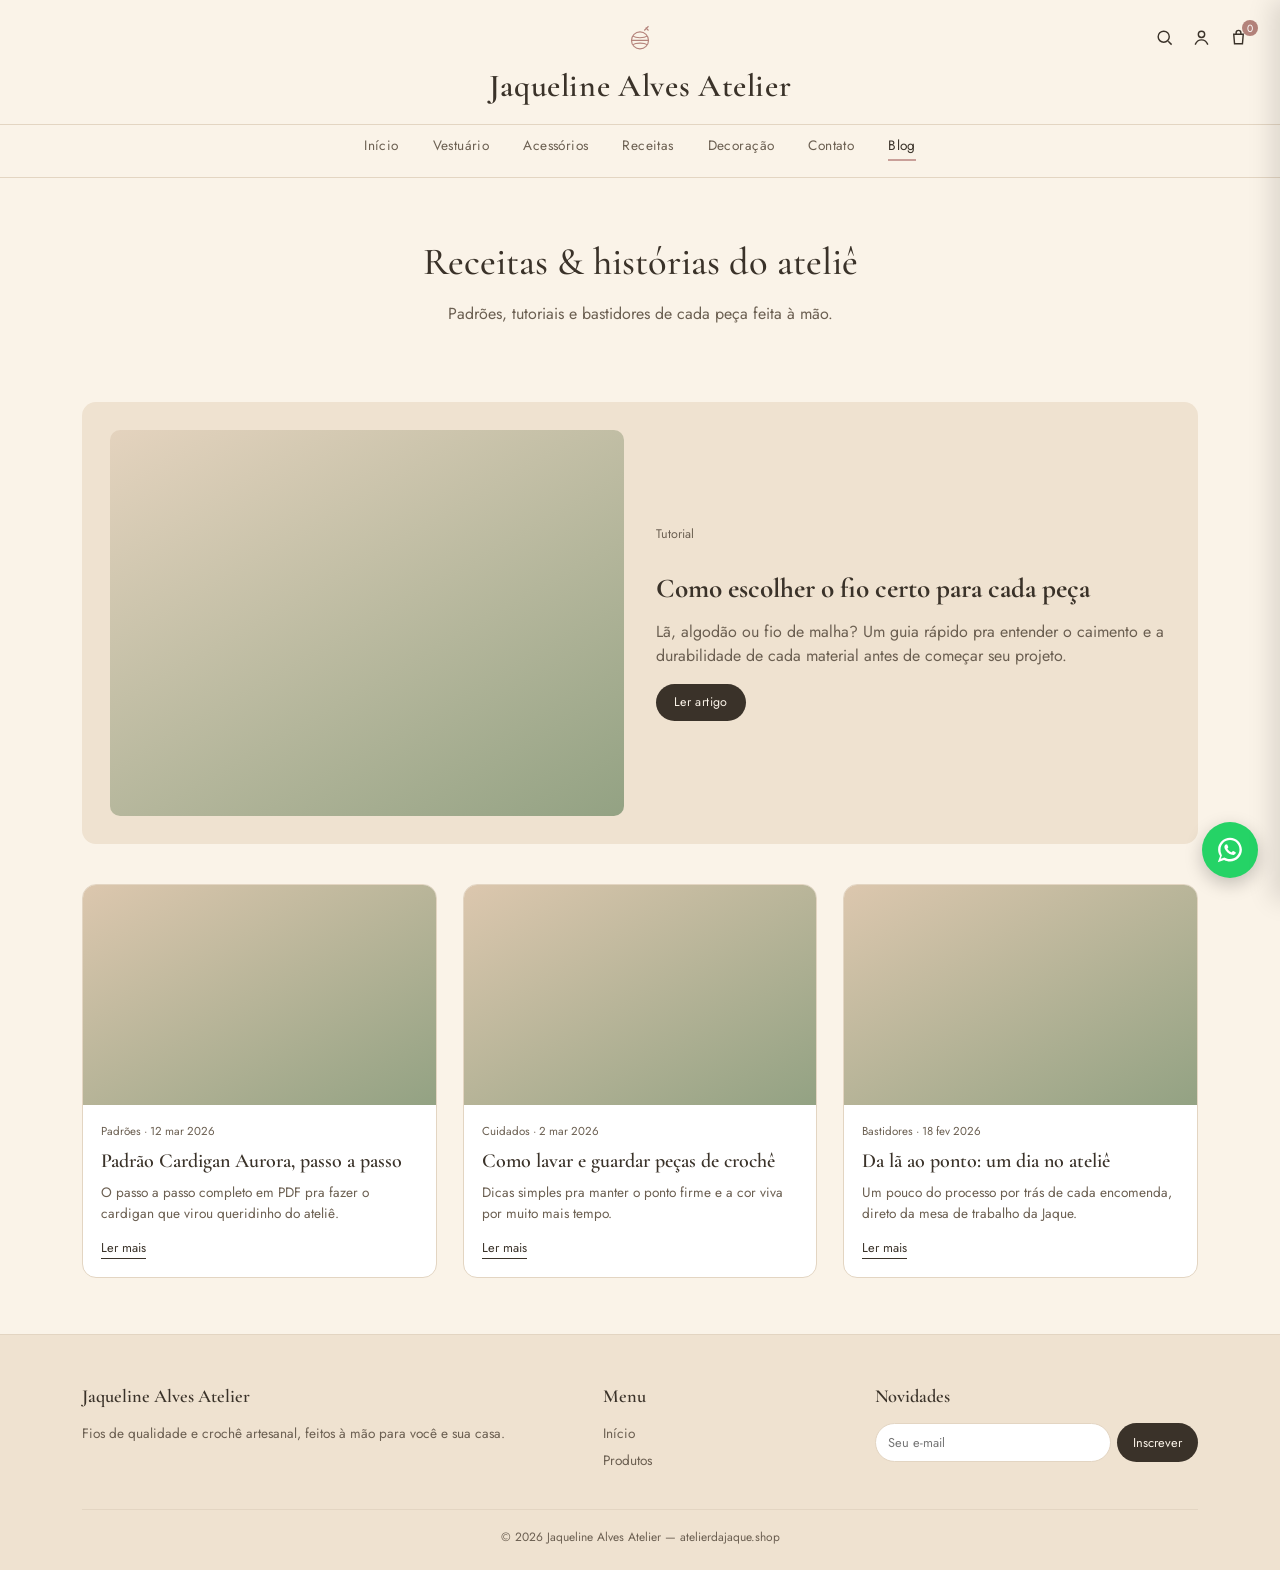
<file: blog.html>
<!DOCTYPE html>
<html lang="pt-BR">
<head>
<meta charset="UTF-8">
<meta name="viewport" content="width=device-width, initial-scale=1">
<title>Blog — Jaqueline Alves Atelier</title>
<link rel="stylesheet" href="style.css">
</head>
<body>

<header class="site-header">
  <div class="header-top">
    <svg class="logo-mark" viewBox="0 0 48 48" fill="none" stroke="currentColor" stroke-width="1.6"><circle cx="24" cy="26" r="12"/><path d="M14 20c4 3 16 3 20 0M12 26h24M14 32c4-3 16-3 20 0"/><path d="M30 12l6-6M32 8l4 4"/></svg>
    <a href="index.html" class="logo">Jaqueline Alves Atelier</a>
    <div class="header-icons">
      <button aria-label="Buscar"><svg viewBox="0 0 24 24" fill="none" stroke="currentColor" stroke-width="1.8"><circle cx="11" cy="11" r="7"/><path d="M21 21l-4.3-4.3"/></svg></button>
      <button aria-label="Conta"><svg viewBox="0 0 24 24" fill="none" stroke="currentColor" stroke-width="1.8"><circle cx="12" cy="8" r="4"/><path d="M4 21c1.6-4 5-6 8-6s6.4 2 8 6"/></svg></button>
      <button aria-label="Carrinho" style="position:relative" data-open-cart><svg viewBox="0 0 24 24" fill="none" stroke="currentColor" stroke-width="1.8"><path d="M6 8h12l-1 12H7L6 8z"/><path d="M9 8V6a3 3 0 016 0v2"/></svg><span class="cart-count">0</span></button>
    </div>
  </div>
  <nav class="main-nav">
    <a href="index.html">Início</a>
    <a href="index.html#vestuario">Vestuário</a>
    <a href="index.html#acessorios">Acessórios</a>
    <a href="index.html#receitas">Receitas</a>
    <a href="index.html#decoracao">Decoração</a>
    <a href="index.html#contato">Contato</a>
    <a href="blog.html" class="active">Blog</a>
  </nav>
</header>

<section class="blog-hero">
  <h1>Receitas &amp; histórias do ateliê</h1>
  <p>Padrões, tutoriais e bastidores de cada peça feita à mão.</p>
</section>

<div class="section wrap">
  <div class="blog-featured" id="blog-featured">
    <div class="img" id="bf-img"></div>
    <div>
      <p class="breadcrumb" id="bf-tag">Tutorial</p>
      <h2 id="bf-title">Como escolher o fio certo para cada peça</h2>
      <p id="bf-desc" style="color:var(--ink-soft);margin-bottom:16px">Lã, algodão ou fio de malha? Um guia rápido pra entender o caimento e a durabilidade de cada material antes de começar seu projeto.</p>
      <a href="#" id="bf-link" class="btn btn-primary btn-sm">Ler artigo</a>
    </div>
  </div>

  <div class="blog-grid" id="blog-grid">
    <article class="blog-card">
      <div class="img"></div>
      <div class="body">
        <p class="meta">Padrões · 12 mar 2026</p>
        <h3>Padrão Cardigan Aurora, passo a passo</h3>
        <p>O passo a passo completo em PDF pra fazer o cardigan que virou queridinho do ateliê.</p>
        <a href="#" class="link">Ler mais</a>
      </div>
    </article>
    <article class="blog-card">
      <div class="img"></div>
      <div class="body">
        <p class="meta">Cuidados · 2 mar 2026</p>
        <h3>Como lavar e guardar peças de crochê</h3>
        <p>Dicas simples pra manter o ponto firme e a cor viva por muito mais tempo.</p>
        <a href="#" class="link">Ler mais</a>
      </div>
    </article>
    <article class="blog-card">
      <div class="img"></div>
      <div class="body">
        <p class="meta">Bastidores · 18 fev 2026</p>
        <h3>Da lã ao ponto: um dia no ateliê</h3>
        <p>Um pouco do processo por trás de cada encomenda, direto da mesa de trabalho da Jaque.</p>
        <a href="#" class="link">Ler mais</a>
      </div>
    </article>
  </div>
</div>

<footer class="site-footer">
  <div class="wrap">
    <div class="footer-grid" style="grid-template-columns:2fr 1fr 1.3fr">
      <div>
        <h4>Jaqueline Alves Atelier</h4>
        <p>Fios de qualidade e crochê artesanal, feitos à mão para você e sua casa.</p>
      </div>
      <div>
        <h4>Menu</h4>
        <ul>
          <li><a href="index.html">Início</a></li>
          <li><a href="index.html#produtos">Produtos</a></li>
        </ul>
      </div>
      <div>
        <h4>Novidades</h4>
        <form class="newsletter-form">
          <input type="email" placeholder="Seu e-mail" required>
          <button type="submit">Inscrever</button>
        </form>
      </div>
    </div>
    <p class="footer-bottom">© 2026 Jaqueline Alves Atelier — atelierdajaque.shop</p>
  </div>
</footer>

<script src="script.js"></script>
<script src="cart.js"></script>
<script src="substack.js"></script>
</body>
</html>
</file>
<file: style.css>
@import url('https://fonts.googleapis.com/css2?family=Cormorant+Garamond:ital,wght@0,400;0,500;0,600;1,500&family=Jost:wght@400;500;600&display=swap');

:root{
  --cream:#FAF3E8;
  --cream-card:#EFE2D0;
  --ink:#3A3229;
  --ink-soft:#6B5F51;
  --rose:#C9A099;
  --rose-deep:#B4837B;
  --sage:#8FA283;
  --line:#E3D5C2;
  --radius:14px;
  --serif:'Cormorant Garamond', serif;
  --sans:'Jost', sans-serif;
}

*{box-sizing:border-box;margin:0;padding:0;}
html{scroll-behavior:smooth;}
body{
  background:var(--cream);
  color:var(--ink);
  font-family:var(--sans);
  line-height:1.5;
}
img,svg{max-width:100%;display:block;}
a{color:inherit;text-decoration:none;}
ul{list-style:none;}
button{font-family:inherit;cursor:pointer;border:none;background:none;}

.wrap{max-width:1180px;margin:0 auto;padding:0 32px;}

/* Header */
.site-header{background:var(--cream);border-bottom:1px solid var(--line);position:relative;}
.header-top{display:flex;align-items:center;justify-content:center;flex-direction:column;padding:22px 32px 14px;text-align:center;}
.logo-mark{width:34px;height:34px;margin-bottom:6px;color:var(--rose-deep);}
.logo{font-family:var(--serif);font-size:2rem;font-weight:600;letter-spacing:.02em;}
.header-icons{position:absolute;right:32px;top:28px;display:flex;gap:18px;align-items:center;}
.header-icons button{color:var(--ink);position:relative;}
.header-icons svg{width:19px;height:19px;}
.cart-count{position:absolute;top:-8px;right:-10px;background:var(--rose-deep);color:#fff;font-size:.65rem;width:16px;height:16px;border-radius:50%;display:flex;align-items:center;justify-content:center;}
.main-nav{display:flex;justify-content:center;gap:34px;padding:10px 0 16px;border-top:1px solid var(--line);font-size:.85rem;letter-spacing:.03em;}
.main-nav a{color:var(--ink-soft);padding-bottom:4px;border-bottom:2px solid transparent;transition:color .2s,border-color .2s;}
.main-nav a:hover,.main-nav a.active{color:var(--ink);border-color:var(--rose);}

/* Hero */
.hero{position:relative;background:linear-gradient(135deg,#E9D9C6,#D8C3AE);padding:70px 32px;overflow:hidden;}
.hero-inner{max-width:640px;position:relative;z-index:2;}
.hero h1{font-family:var(--serif);font-size:2.7rem;font-weight:500;line-height:1.18;margin-bottom:18px;}
.hero p{color:var(--ink-soft);font-size:1.05rem;max-width:420px;margin-bottom:28px;}
.hero-yarn{position:absolute;right:-40px;bottom:-60px;width:340px;height:340px;opacity:.9;}

.btn{display:inline-block;padding:13px 28px;border-radius:999px;font-size:.85rem;letter-spacing:.03em;transition:transform .15s,background .2s;}
.btn-primary{background:var(--ink);color:var(--cream);}
.btn-primary:hover{background:var(--rose-deep);}
.btn-outline{border:1px solid var(--ink);}
.btn-outline:hover{background:var(--ink);color:var(--cream);}
.btn-sm{padding:9px 18px;font-size:.78rem;}

/* Section headings */
.section{padding:56px 32px;}
.section-title{font-family:var(--serif);font-size:2rem;font-weight:500;margin-bottom:34px;text-align:center;}

/* Category / product cards */
.grid{display:grid;gap:22px;}
.grid-3{grid-template-columns:repeat(3,1fr);}
.grid-4{grid-template-columns:repeat(4,1fr);}

.cat-card{background:var(--cream-card);border-radius:var(--radius);overflow:hidden;text-align:center;}
.cat-card .img{aspect-ratio:4/3;background:linear-gradient(150deg,#DCC7AE,#C9A099);}
.cat-card .body{padding:18px 16px 24px;}
.cat-card h3{font-family:var(--serif);font-size:1.3rem;font-weight:600;margin-bottom:4px;}
.cat-card p{color:var(--ink-soft);font-size:.85rem;margin-bottom:10px;}
.cat-card .link{font-size:.8rem;border-bottom:1px solid var(--ink);padding-bottom:1px;}

.product-card{background:#fff;border:1px solid var(--line);border-radius:var(--radius);overflow:hidden;display:flex;flex-direction:column;}
.product-card .img{aspect-ratio:1/1;background:linear-gradient(150deg,#E4D3BE,#B9A38F);position:relative;}
.product-card .carousel{aspect-ratio:1/1;position:relative;overflow:hidden;}
.product-card .carousel-slide{position:absolute;inset:0;opacity:0;transition:opacity .7s ease;}
.product-card .carousel-slide.active{opacity:1;}
.product-card .tag{position:absolute;top:10px;left:10px;background:var(--sage);color:#fff;font-size:.68rem;padding:3px 9px;border-radius:999px;z-index:2;}
.product-card .body{padding:16px;display:flex;flex-direction:column;gap:6px;flex:1;}
.product-card h3{font-family:var(--serif);font-size:1.15rem;font-weight:600;}
.product-card .card-desc{color:var(--ink-soft);font-size:.8rem;line-height:1.4;margin-bottom:2px;}
.product-card .price{font-size:.95rem;font-weight:600;}
.product-card .old-price{color:var(--ink-soft);text-decoration:line-through;font-weight:400;font-size:.8rem;margin-right:6px;}
.product-card .btn{margin-top:auto;width:100%;text-align:center;}

/* Footer */
.site-footer{background:var(--cream-card);padding:48px 32px 24px;border-top:1px solid var(--line);}
.footer-grid{display:grid;grid-template-columns:1.4fr 1fr 1fr 1.3fr 1fr;gap:24px;margin-bottom:32px;}
.footer-grid h4{font-family:var(--serif);font-size:1.15rem;margin-bottom:12px;font-weight:600;}
.footer-grid p{color:var(--ink-soft);font-size:.85rem;}
.footer-grid li{margin-bottom:7px;font-size:.85rem;color:var(--ink-soft);}
.footer-grid li a:hover{color:var(--ink);}
.newsletter-form{display:flex;gap:6px;margin-top:8px;}
.newsletter-form input{flex:1;padding:9px 12px;border:1px solid var(--line);border-radius:999px;font-family:inherit;font-size:.8rem;background:#fff;}
.newsletter-form button{background:var(--ink);color:var(--cream);padding:9px 16px;border-radius:999px;font-size:.8rem;}
.social-icons{display:flex;gap:12px;margin-top:10px;}
.social-icons a{width:32px;height:32px;border-radius:50%;background:var(--ink);color:var(--cream);display:flex;align-items:center;justify-content:center;}
.social-icons svg{width:15px;height:15px;}
.footer-bottom{text-align:center;font-size:.75rem;color:var(--ink-soft);padding-top:18px;border-top:1px solid var(--line);}

/* Product page */
.product-page{padding:48px 32px;}
.breadcrumb{font-size:.78rem;color:var(--ink-soft);margin-bottom:26px;}
.product-layout{display:grid;grid-template-columns:1fr 1fr;gap:48px;align-items:start;}
.gallery-main{aspect-ratio:1/1;border-radius:var(--radius);background:linear-gradient(150deg,#E4D3BE,#B9A38F);margin-bottom:12px;position:relative;overflow:hidden;}
.gallery-main .carousel-slide{position:absolute;inset:0;opacity:0;transition:opacity .7s ease;}
.gallery-main .carousel-slide.active{opacity:1;}
.gallery-thumbs{display:grid;grid-template-columns:repeat(4,1fr);gap:10px;}
.gallery-thumbs div{aspect-ratio:1/1;border-radius:8px;background:linear-gradient(150deg,#DCC7AE,#C9A099);border:2px solid transparent;cursor:pointer;}
.gallery-thumbs div.active{border-color:var(--ink);}
.product-info h1{font-family:var(--serif);font-size:2.1rem;font-weight:500;margin-bottom:10px;}
.product-info .price-row{font-size:1.4rem;font-weight:600;margin-bottom:16px;}
.product-info .desc{color:var(--ink-soft);font-size:.92rem;margin-bottom:22px;max-width:46ch;}
.option-group{margin-bottom:20px;}
.option-group label.name{display:block;font-size:.82rem;font-weight:600;margin-bottom:8px;}
.swatches{display:flex;gap:10px;}
.swatch{width:30px;height:30px;border-radius:50%;border:2px solid transparent;cursor:pointer;}
.swatch.active{border-color:var(--ink);}
.size-options{display:flex;gap:8px;}
.size-options button{border:1px solid var(--line);padding:8px 14px;border-radius:8px;font-size:.82rem;}
.size-options button.active{background:var(--ink);color:var(--cream);border-color:var(--ink);}
.qty-row{display:flex;align-items:center;gap:14px;margin-bottom:24px;}
.qty-control{display:flex;align-items:center;border:1px solid var(--line);border-radius:999px;overflow:hidden;}
.qty-control button{padding:8px 14px;font-size:1rem;}
.qty-control span{padding:0 10px;font-size:.9rem;min-width:24px;text-align:center;}
.cta-row{display:flex;gap:12px;margin-bottom:26px;}
.encomenda-box{background:var(--cream-card);border-radius:var(--radius);padding:20px;margin-top:8px;}
.encomenda-box h3{font-family:var(--serif);font-size:1.2rem;margin-bottom:6px;}
.encomenda-box p{color:var(--ink-soft);font-size:.85rem;margin-bottom:14px;}
.form-row{display:grid;grid-template-columns:1fr 1fr;gap:12px;margin-bottom:12px;}
.form-row.full{grid-template-columns:1fr;}
.form-row label{display:block;font-size:.78rem;margin-bottom:5px;color:var(--ink-soft);}
.form-row input,.form-row select,.form-row textarea{width:100%;padding:9px 11px;border:1px solid var(--line);border-radius:8px;font-family:inherit;font-size:.85rem;background:#fff;}
.form-row textarea{resize:vertical;min-height:70px;}
.form-msg{font-size:.85rem;margin-top:10px;display:none;}
.form-msg.show{display:block;}

/* Blog */
.blog-hero{padding:56px 32px 20px;text-align:center;}
.blog-hero h1{font-family:var(--serif);font-size:2.4rem;font-weight:500;margin-bottom:10px;}
.blog-hero p{color:var(--ink-soft);max-width:480px;margin:0 auto;}
.blog-grid{display:grid;grid-template-columns:repeat(3,1fr);gap:26px;}
.blog-card{background:#fff;border:1px solid var(--line);border-radius:var(--radius);overflow:hidden;}
.blog-card .img{aspect-ratio:16/10;background:linear-gradient(150deg,#DCC7AE,#93A283);}
.blog-card .body{padding:18px;}
.blog-card .meta{font-size:.72rem;color:var(--ink-soft);margin-bottom:8px;}
.blog-card h3{font-family:var(--serif);font-size:1.25rem;font-weight:600;margin-bottom:8px;line-height:1.3;}
.blog-card p{color:var(--ink-soft);font-size:.85rem;margin-bottom:12px;}
.blog-card .link{font-size:.8rem;border-bottom:1px solid var(--ink);padding-bottom:1px;}
.blog-featured{display:grid;grid-template-columns:1fr 1fr;gap:32px;background:var(--cream-card);border-radius:var(--radius);padding:28px;margin-bottom:40px;align-items:center;}
.blog-featured .img{aspect-ratio:4/3;border-radius:10px;background:linear-gradient(150deg,#E4D3BE,#93A283);}
.blog-featured h2{font-family:var(--serif);font-size:1.7rem;margin-bottom:10px;}

/* Frame de imagem com fallback (degradê aparece se a foto não existir) */
.img-frame{position:relative;width:100%;height:100%;overflow:hidden;}
.img-frame img{position:absolute;inset:0;width:100%;height:100%;object-fit:cover;}
.gallery-main.img-frame{border-radius:var(--radius);aspect-ratio:1/1;}

/* Botão flutuante WhatsApp */
#wa-float{
  position:fixed;right:22px;bottom:22px;width:56px;height:56px;border-radius:50%;
  background:#25D366;color:#fff;display:flex;align-items:center;justify-content:center;
  box-shadow:0 6px 18px rgba(0,0,0,.22);z-index:60;transition:transform .15s;
}
#wa-float:hover{transform:scale(1.06);}
#wa-float svg{width:30px;height:30px;}

/* Painel do carrinho */
#cart-panel{position:fixed;inset:0;z-index:80;pointer-events:none;}
#cart-panel.open{pointer-events:auto;}
.cart-overlay{position:absolute;inset:0;background:rgba(0,0,0,.35);opacity:0;transition:opacity .2s;}
#cart-panel.open .cart-overlay{opacity:1;}
.cart-drawer{
  position:absolute;top:0;right:0;height:100%;width:360px;max-width:90vw;background:var(--cream);
  transform:translateX(100%);transition:transform .25s ease;display:flex;flex-direction:column;padding:22px;
  box-shadow:-8px 0 24px rgba(0,0,0,.12);
}
#cart-panel.open .cart-drawer{transform:translateX(0);}
.cart-head{display:flex;justify-content:space-between;align-items:center;margin-bottom:16px;}
.cart-head h3{font-family:var(--serif);font-size:1.4rem;}
.cart-head button{font-size:1.1rem;}
#cart-items{flex:1;overflow-y:auto;display:flex;flex-direction:column;gap:14px;margin-bottom:14px;}
.cart-item{display:flex;justify-content:space-between;gap:10px;border-bottom:1px solid var(--line);padding-bottom:12px;}
.cart-item-info{display:flex;flex-direction:column;gap:6px;font-size:.85rem;}
.cart-item-info span{color:var(--ink-soft);font-size:.78rem;}
.qty-control-sm button{padding:4px 10px;font-size:.85rem;}
.cart-item-right{display:flex;flex-direction:column;align-items:flex-end;gap:6px;font-size:.85rem;font-weight:600;}
.cart-remove{font-size:.72rem;color:var(--ink-soft);font-weight:400;text-decoration:underline;}
.cart-empty{color:var(--ink-soft);font-size:.9rem;text-align:center;padding:30px 0;}
.cart-shipping{margin-bottom:12px;}
.cart-shipping select{width:100%;padding:9px 10px;border:1px solid var(--line);border-radius:8px;font-family:inherit;font-size:.82rem;background:#fff;}
.cart-total-row{display:flex;justify-content:space-between;font-weight:600;margin-bottom:14px;font-size:1rem;}
.cart-note{font-size:.72rem;color:var(--ink-soft);text-align:center;margin-top:8px;}

@media(max-width:860px){
  .header-icons{position:static;justify-content:center;margin-top:10px;}
  .header-top{padding-bottom:8px;}
  .main-nav{flex-wrap:wrap;gap:14px 20px;padding:10px 20px 14px;}
  .hero{padding:44px 20px;}
  .hero h1{font-size:2rem;}
  .grid-3,.grid-4{grid-template-columns:repeat(2,1fr);}
  .footer-grid{grid-template-columns:repeat(2,1fr);}
  .product-layout{grid-template-columns:1fr;}
  .blog-grid{grid-template-columns:1fr;}
  .blog-featured{grid-template-columns:1fr;}
  .form-row{grid-template-columns:1fr;}
  .section{padding:40px 20px;}
}

@media(max-width:480px){
  .logo{font-size:1.6rem;}
  .main-nav{gap:8px 14px;font-size:.78rem;padding:8px 14px 12px;}
  .hero{padding:36px 16px;}
  .hero h1{font-size:1.6rem;}
  .hero p{font-size:.95rem;}
  .btn{padding:11px 22px;font-size:.8rem;}
  .grid-3,.grid-4{grid-template-columns:1fr;}
  .footer-grid{grid-template-columns:1fr;}
  .section-title{font-size:1.6rem;}
  .cart-drawer{width:100%;max-width:100%;padding:18px;}
  #wa-float{right:14px;bottom:14px;width:50px;height:50px;}
  #wa-float svg{width:26px;height:26px;}
  .product-info h1{font-size:1.6rem;}
  .blog-hero h1{font-size:1.8rem;}
  .cat-card .img,.blog-card .img{aspect-ratio:16/11;}
}
</file>
